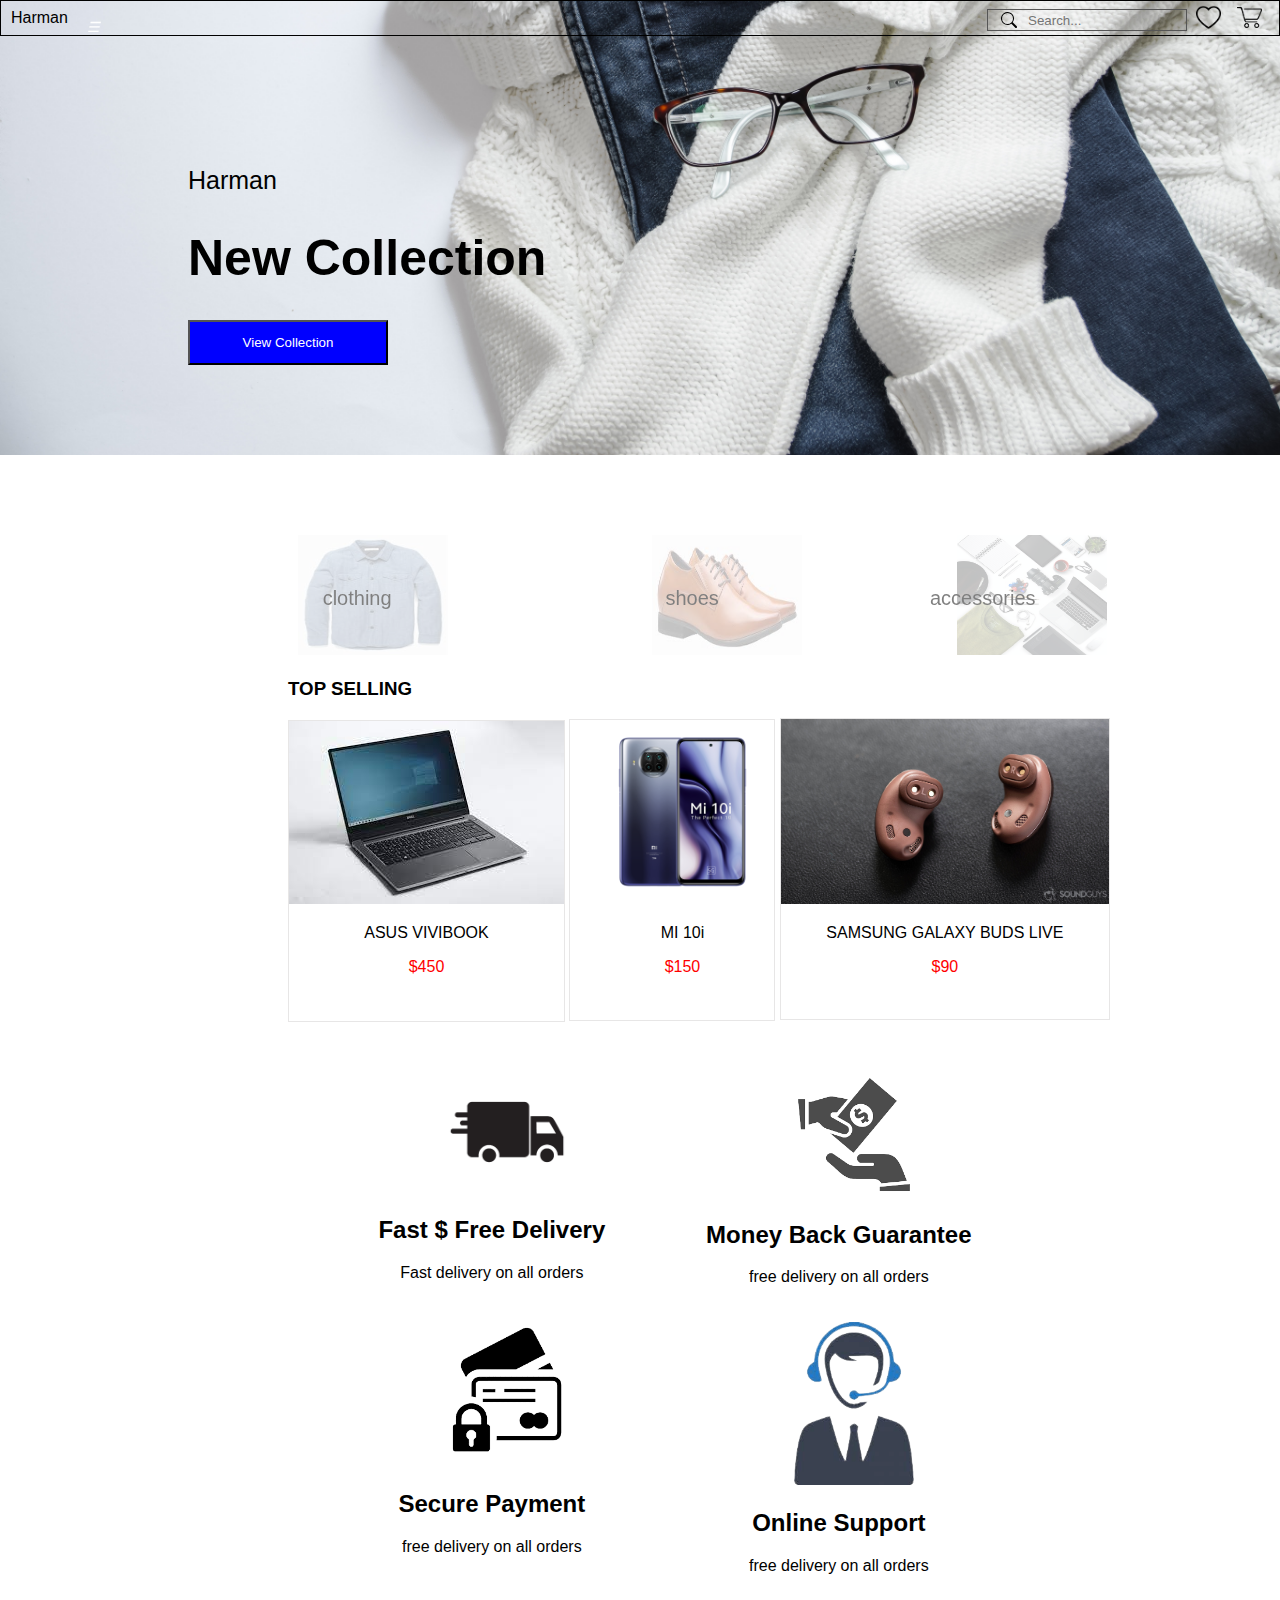
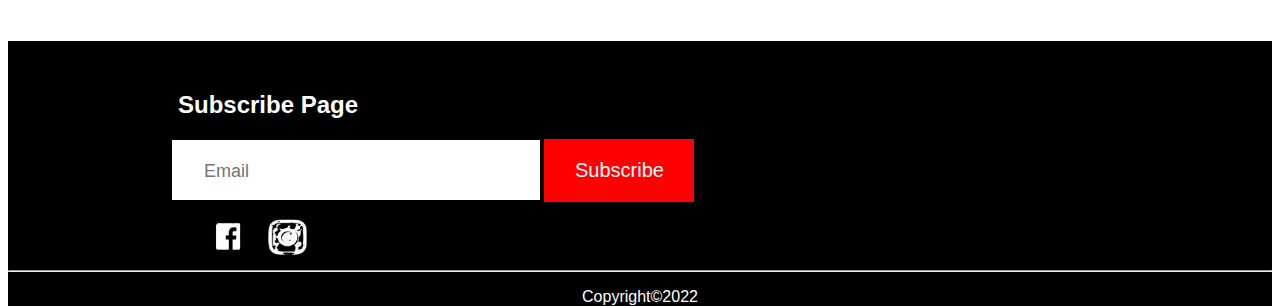
<file: harman(826)/index.html>
<!DOCTYPE html>
<html lang="en">

<head>
    <meta charset="UTF-8">
    <meta http-equiv="X-UA-Compatible" content="IE=edge">
    <meta name="viewport" content="width=device-width, initial-scale=1.0">
    <title>Document</title>
    <link rel="stylesheet" href="style.css">
</head>

<body>
    <header>
        <div>
            Harman

        </div>
        <div class="add">
            <img src="shopping-cart-20392.png" alt="">
        </div>
        <div class="item">
            <img src="130195.png" alt="error">
        </div>
        <div class="find">
            <input class="nosubmit" type="search" placeholder="Search...">

        </div>
        <div class="topnav">
           
            <div id="myLinks">
                <a href="#news">Product</a>
                <a href="contact.html">Contact</a>
                <a href="#about">About</a>
            </div>
            <a href="javascript:void(0);" class="icon" onclick="myFunction()">
                <i class="icon">&#9776;</i>
            </a>
        </div>
    </header>

    <!-- silder part -->

    <div id="second">

        <p>Harman</p>
        <h1> New Collection</h1>
        <button class="view"> <a href="all.html"> View Collection</a></button>
    </div>

    <!-- option for menu -->
    <div class="catg">
        <div class="cloth">
            <a href="clothes.html"><img src="clo.jpg" alt=""></a>
            <p class="name">clothing</p>
        </div>
        <div class="shoes">
           <a href="shoes.html"> <img src="sho.jpg" alt=""></a>
            <p class="name1">shoes</p>
        </div>
        <div class="accessories">
            <img src="asc.jpeg" alt="">
            <p class="name2">accessories</p>
        </div>
    </div>

    <!-- top selling -->

    <div class="sell">
        <h3>TOP SELLING</h3>
        <div class="product">
            <img src="laptop.jpg" alt="">
            <p>ASUS VIVIBOOK</p>
            <span style="color: red;">$450</span>
        </div>
        <div class="product1">
            <img style="width:184px" src="mi.jpg" alt="">
            <p>MI 10i</p>
            <span style="color: red;">$150</span>
        </div>
        <div class="product2">
            <img style="width:328px" src="era.jpg" alt="">
            <p>SAMSUNG GALAXY BUDS LIVE</p>
            <span style="color: red;">$90</span>
        </div>
    </div>

    <!-- img of four category -->

    <div id="four">
        <div><img src="delivery.png" alt="deilevery">
            <h2>Fast $ Free Delivery</h2>
            <p>Fast delivery on all orders</p>
        </div>

        <div><img src="money back.png" alt="money back">
            <h2>Money Back Guarantee</h2>
            <p>free delivery on all orders</p>
        </div>

        <div><img src="payment.png" alt="payment">
            <h2>Secure Payment</h2>
            <p>free delivery on all orders</p>
        </div>

        <div><img src="online.png" alt="online">
            <h2>Online Support</h2>
            <p>free delivery on all orders</p>
        </div>
    </div>

    <!-- footer -->

    <div id="last">
        <div>
            <h2>Subscribe Page</h2>
            <form action="thanku.html" id="for" class="fromm">
                <input class="input" id="email" type="email" placeholder="Email">
                <button class="submit" id="submit" type="submit" alt="submit">Subscribe</button>
                <p id="text-error"></p>
            </form>
        </div>

        <div class="soical">
            <div class="fb">
                <a href="https://www.facebook.com/"><img src="fb1.png" alt=""></a>
            </div>
            <div class="inst">
                <a href="https://www.instagram.com/"><img src="ist1.png" alt=""></a>
            </div>
        </div>
        <hr>
        <div class="copy">
            <p>Copyright&#169;2022</p>
        </div>
    </div>

</body>
<script>
    function myFunction() {
        var x = document.getElementById("myLinks");
        if (x.style.display === "block") {
            x.style.display = "none";
        } else {
            x.style.display = "block";
        }
    }

    document.getElementById("submit").addEventListener("click", send);

    function send() {
        const email = document.getElementById("email");
        const iconError = document.getElementById("error");
        if (!email.checkValidity()) {
            document.getElementById("text-error").innerHTML = "Please provide a valid email";
            if (!iconError.classList.contains("show")) {
                iconError.classList.add("show");
            }
        } else {
            document.getElementById("text-error").innerHTML = "";
            if (iconError.classList.contains("show")) {
                iconError.classList.remove("show");
            }
        }
    }

</script>

</html>
</file>
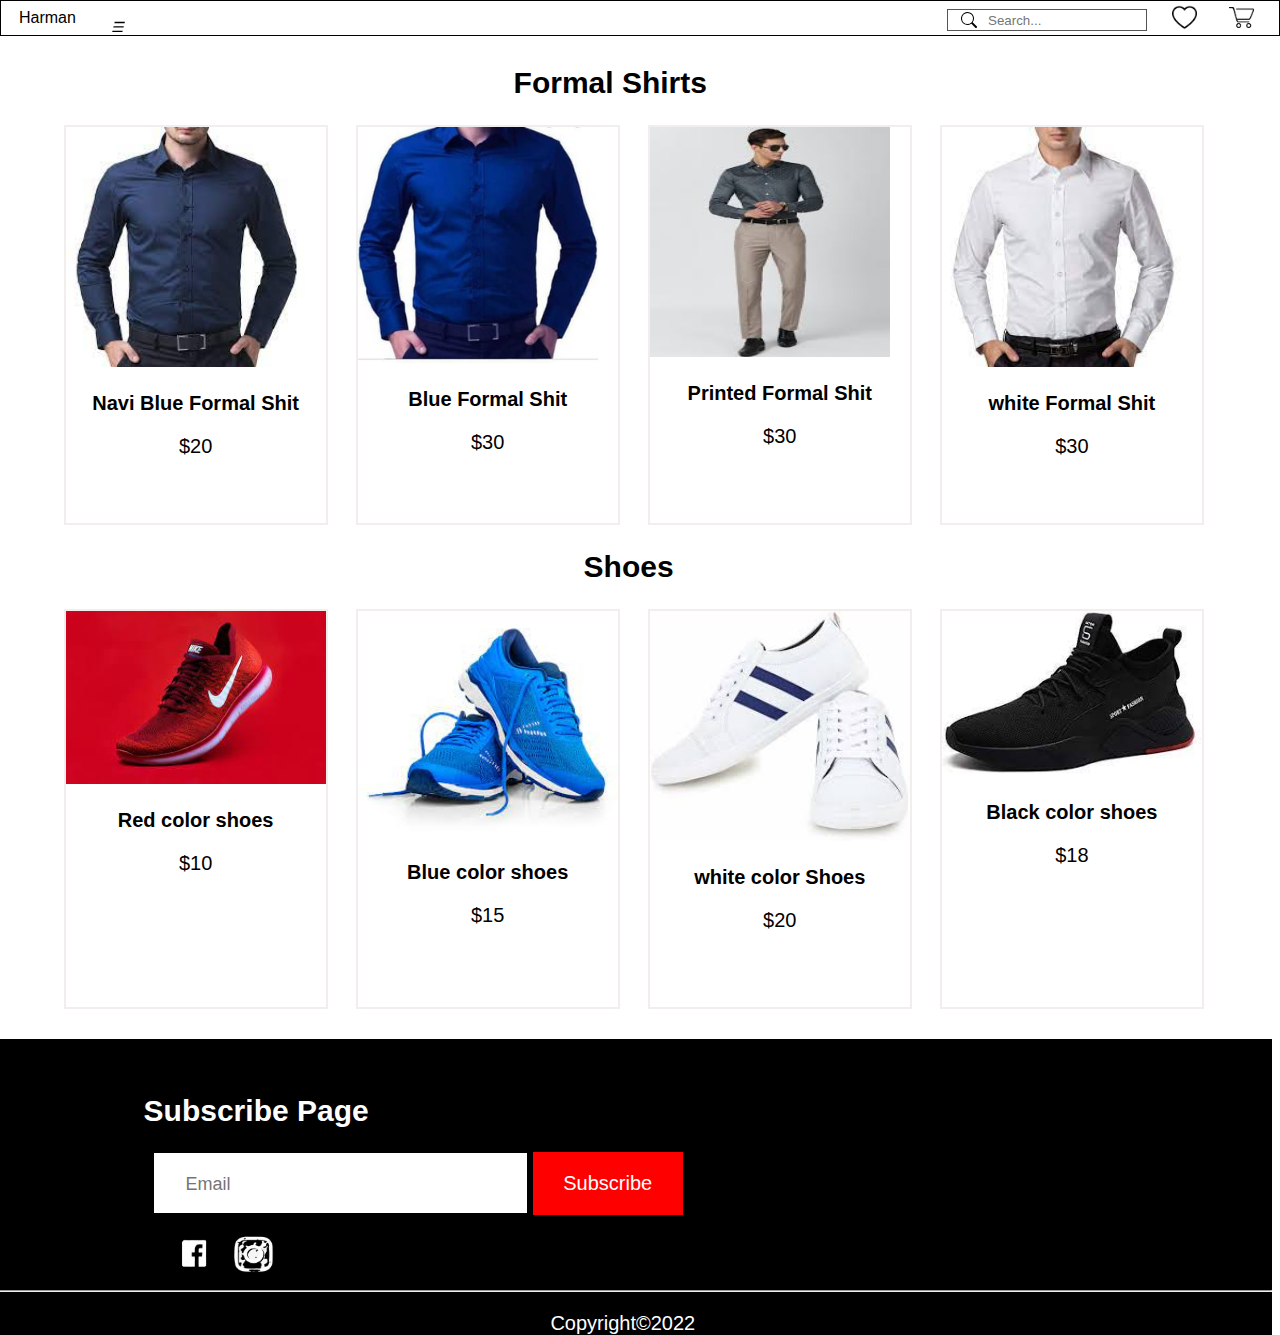
<file: harman(826)/all.html>
<!DOCTYPE html>
<html lang="en">
<head>
    <meta charset="UTF-8">
    <meta http-equiv="X-UA-Compatible" content="IE=edge">
    <meta name="viewport" content="width=device-width, initial-scale=1.0">
    <title>Document</title>
</head>
<style>
       body{
        /* background-image: url(); */
        /* background-color: rgb(10, 10, 10); */
        /* color: white; */
    /* background-position: 50%; */
    /* background-size: cover; */
    margin-top: 0px;
    font-family:'Segoe UI', Tahoma, Geneva, Verdana, sans-serif;
    /* background-repeat: no-repeat; */
    height: 50px;
    
    }
    header {
    border: 1px solid black;
    padding: 8px;
    margin-left: -8px;
    margin-right: -8px;
    margin-bottom: -50px;
    
}

header div {
    display: inline;
    padding: 10px;
    
}
.topnav {
    overflow: hidden;
    /* background-color: black; */
    position: relative;
  }
  
  .topnav #myLinks {
    position:fixed;
    display: none;
  }
  #myLinks{
      background-color: black;
      
     
  }
  #myLinks a{
    border: 1px solid white;
    /* margin-left: -9px; */
  }
  
  .topnav a {
    color: white;
    padding: 10px 15px;
    text-decoration: none;
    font-size: 14px;
    display: block;
  }
  
  .topnav a.icon {
    /* background: black; */
    /* border: 1px solid black; */
    color: white;
    display: block;
    display: inline-block;
    /* margin-bottom: -19px; */
    /* width: 5px; */
    /* height: 10px; */
    position: fixed;
    color: black;
    
    /* padding-right: 20px; */
    /* right: 10; */
    /* top: 340; */
  }
  .icon{
      /* margin-bottom: 20px; */
  }
  
  .topnav a:hover {
    background-color:black;
    color:black;
  }
  
  .active {
    /* background-color:black; */
    color: black;
    
    /* display: inline-block; */
  }


.menu {
    display: inline;
    padding: 8px;

}

.find {
    float: right;
    display: inline;
    padding-top: 0px;
}

.nosubmit {
    border: none;
    padding: 0;
}

input.nosubmit {
    width: 200px;
    height: 22px;
    border: 1px solid #555;
    display: block;
    padding: 9px 4px 9px 40px;
    background: transparent url("data:image/svg+xml,%3Csvg xmlns='http://www.w3.org/2000/svg' width='16' height='16' class='bi bi-search' viewBox='0 0 16 16'%3E%3Cpath d='M11.742 10.344a6.5 6.5 0 1 0-1.397 1.398h-.001c.03.04.062.078.098.115l3.85 3.85a1 1 0 0 0 1.415-1.414l-3.85-3.85a1.007 1.007 0 0 0-.115-.1zM12 6.5a5.5 5.5 0 1 1-11 0 5.5 5.5 0 0 1 11 0z'%3E%3C/path%3E%3C/svg%3E") no-repeat 13px center;
}
.item {
    float: right;
    display: inline;
    padding-top: 0px;
}
.item img{
    width: 25px;
    /* border: 2px solid black; */
    padding: 5px;
    margin-top: -9px;
}
.add {
    float: right;
    display: inline;
    padding-top: 0px;
}
.add img{
    width: 25px;
    /* border: 2px solid black; */
    padding: 7px;
    margin-top: -9px;
}
#start{
    margin-left:40%;
    margin-top: 80px;
    font-size: 20px;
}
.one1{
display: grid;
/* display: inline-block; */
/* border: 2px solid black; */
/* text-align: center; */
margin-left: -450px;
grid-gap: 190px;
/* padding: 50px; */
grid: 400px /auto auto auto auto;
/* padding: -200px; */
/* width: 200px; */

}
.one1 img{
    width: 240px;
}
.clo1{
    width: 260px;
    /* text-align: center; */
    border: 2px solid rgb(243, 238, 238);
    
}
.clo2{
    display: inline-block;
    margin-left: -230px;
    width: 260px;
    border: 2px solid rgb(243, 238, 238);
}
.clo3 img{
    height: 230px;
}
.clo3{
    display: inline-block;
    margin-left: -230px;
    width: 260px;
    border: 2px solid rgb(243, 238, 238);
}
.clo4{
    display: inline-block;
    margin-left: -230px;
    width: 260px;
    border: 2px solid rgb(243, 238, 238);
}
.pr{text-align: center;}
.second h2{
margin-left: 70px;
}
.sec1{
display: grid;
margin-left: -450px;
grid-gap: 190px;
/* padding: 50px; */
grid: 400px /auto auto auto auto;
/* padding: -200px; */
/* width: 200px; */
}
.sec1 img{
    /* padding-left: 30px; */
    width: 260px;
}
#last{
    background-color: black;
    color: white;
    padding-top: 30px;
    margin-left: -540px;
    margin-top: 30px;
}
#last h2{
    margin-left: 170px;
    
}
.write {
    width: 35%;
    font-size: 18px;
    padding-left: 90px;
    margin-top: -30px;
    line-height: 1.5rem;
}
.fromm{
    margin-left: 100px;
}

#for {
    padding-left: 4em;
    border-color: white;
}

#for input {
    height: 40px;
    /* border-radius: 60px; */
    width: 30%;
    padding: 4px;
    padding-left: 30px;
    padding-top: 10px;
    padding-bottom: 6px;
    border-color: white;
    border: 2px solid white;
    font-size: 18px;
    padding-bottom:6px;
}

.submit {
    background-color:red;
    border: 2px solid red;
    /* padding-bottom: 0px; */
    height: 63px;
    width: 150px;
    color: white;
    font-size: 20px;
   
    /* margin-left: -55px; */
    cursor: pointer;
    /* border-color:rgb(231, 154, 154); */
}
#text-error {
    display: block;
    color: white;
 }
 .show{
 
    display: block;
}

.soical {
    /* display: inline-block; */
    display: flex;
    padding-left: 180px;
}
.soical img{
    width: 40px;
margin-left: 20px;
height: 40px;
    /* background-color: white; */
    
    /* color: white; */
    cursor: pointer;
}
.copy{
    text-align: center;
}
</style>
<body>
    <header>
        <div>
            Harman
            <!-- <div class="menu"><b>&#9776;</b> </div> -->
        </div>
        <div class="add">
            <img src="shopping-cart-20392.png" alt="">
        </div>
        <div class="item">
            <img src="130195.png" alt="error">
        </div>
        <div class="find">
            <input class="nosubmit" type="search" placeholder="Search...">

        </div>
        <div class="topnav">
            <!-- <a href="#home" class="active"></a> -->
            <div id="myLinks">
                <a href="#news">Product</a>
                <a href="contact.html">Contact</a>
                <a href="#about">About</a>
            </div>
            <a href="javascript:void(0);" class="icon" onclick="myFunction()">
                <i class="icon">&#9776;</i>
            </a>
        </div>
    </header>
    
    <!-- img -->

    <div id="start">
        <div class="one">
            <h2>Formal Shirts</h2>
            <div class="one1">
                <div class="clo1">
                <img src="naviblue.jpg" alt="">
                <p class="pr"><b>Navi Blue Formal Shit</b></p>
                <p class="pr">$20</p>
            </div>
            <div class="clo2">
                <img src="blue.jpg" alt="">
                <p class="pr"><b>Blue Formal Shit</b></p>
                <p class="pr">$30</p>
            </div>
            <div class="clo3">
                <img src="printed.jpg" alt="">
                <p class="pr"><b>Printed Formal Shit</b></p>
                <p class="pr">$30</p>
            </div>
            <div class="clo4">
                <img src="white.jpg" alt="">
                <p class="pr"><b>white Formal Shit</b></p>
                <p class="pr">$30</p>
            </div>
            </div>

            <div class="second">
                <h2>Shoes</h2>
                <div class="sec1">
                    <div class="clo1">
                    <img src="sho1.jpg" alt="">
                    <p class="pr"><b>Red color shoes</b></p>
                    <p class="pr">$10</p>
                </div>
                <div class="clo2">
                    <img src="sho2.jpg" alt="">
                    <p class="pr"><b>Blue color shoes </b></p>
                    <p class="pr">$15</p>
                </div>
                <div class="clo3">
                    <img src="sho3.jpg" alt="">
                    <p class="pr"><b>white color Shoes</b></p>
                    <p class="pr">$20</p>
                </div>
                <div class="clo4">
                    <img src="sho5.jpg" alt="">
                    <p class="pr"><b>Black color shoes</b></p>
                    <p class="pr">$18</p>
                </div>
                </div>
        </div>
    </div>
    <div id="last">
        <div>
            <h2>Subscribe Page</h2>
            <form action="thanku.html" id="for" class="fromm">
                <input class="input" id="email" type="email" placeholder="Email">
                <button class="submit" id="submit" type="submit" alt="submit">Subscribe</button>
                <p id="text-error"></p>
            </form>
        </div>

        <div class="soical">
            <div class="fb">
                <a href="https://www.facebook.com/"><img src="fb1.png" alt=""></a>
            </div>
            <div class="inst">
                <a href="https://www.instagram.com/"><img src="ist1.png" alt=""></a>
            </div>
        </div>
        <hr>
        <div class="copy">
            <p>Copyright&#169;2022</p>
        </div>
    </div>
</body>
</html>
</file>
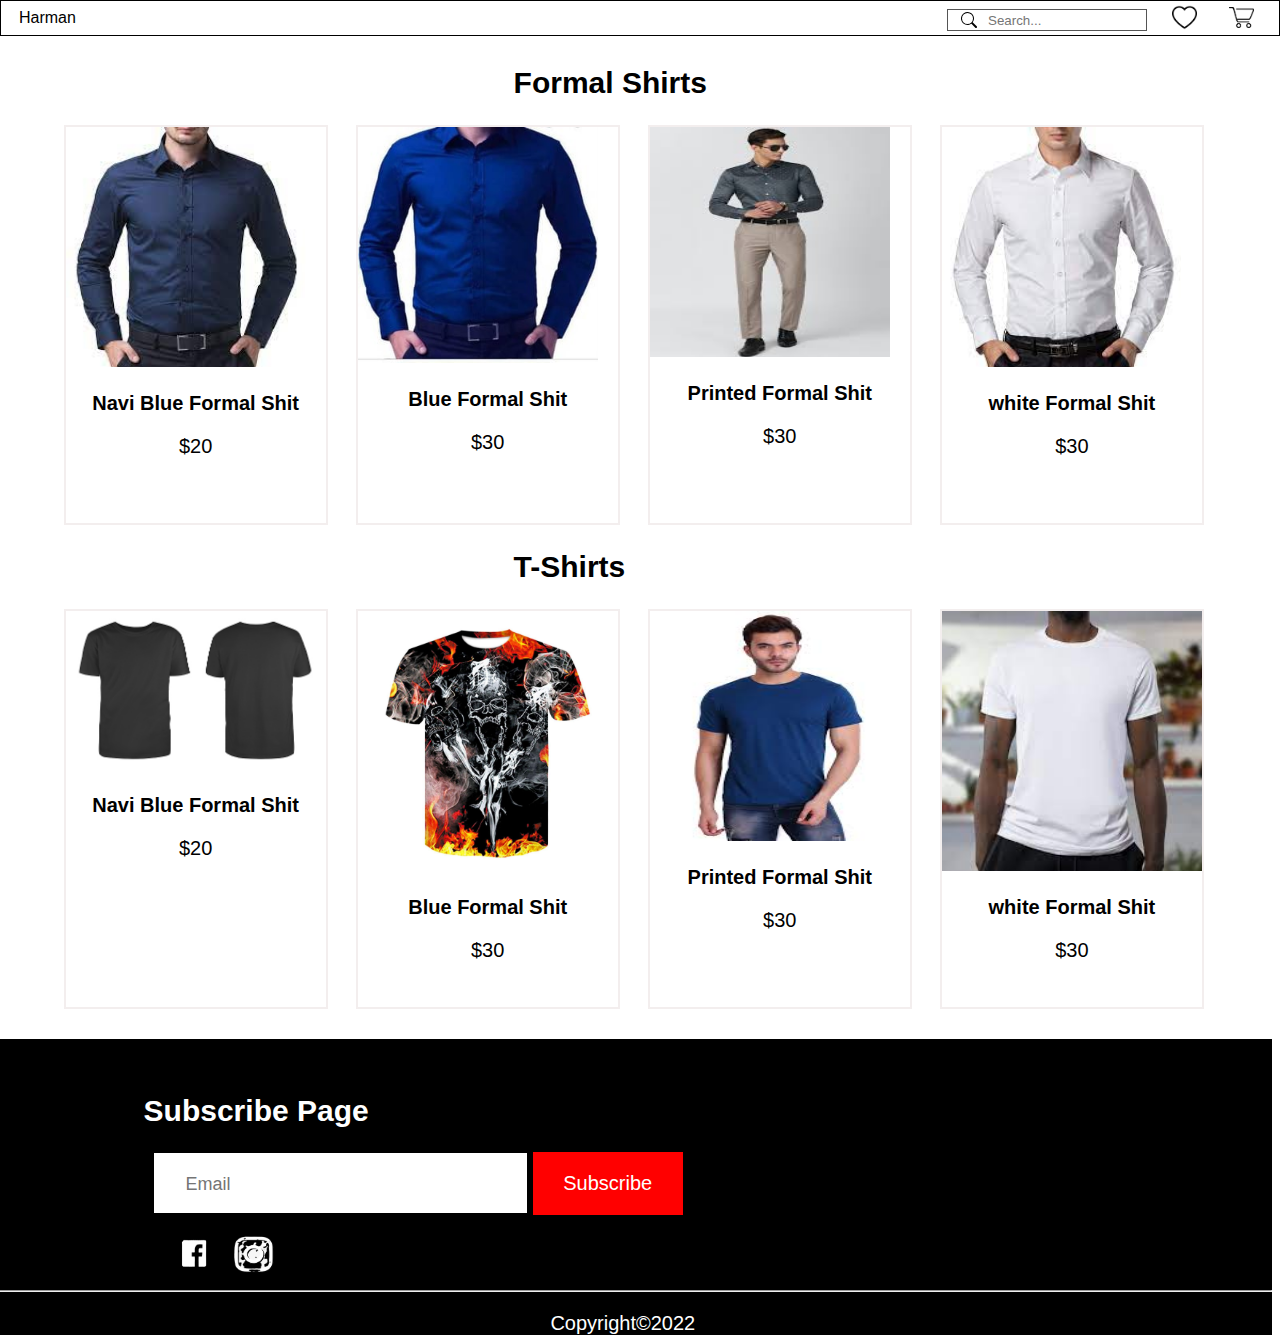
<file: harman(826)/clothes.html>
<!DOCTYPE html>
<html lang="en">

<head>
    <meta charset="UTF-8">
    <meta http-equiv="X-UA-Compatible" content="IE=edge">
    <meta name="viewport" content="width=device-width, initial-scale=1.0">
    <title>Document</title>
</head>
<style>
    body {
        margin-top: 0px;
        font-family: 'Segoe UI', Tahoma, Geneva, Verdana, sans-serif;
        height: 50px;
    }

    header {
        border: 1px solid black;
        padding: 8px;
        margin-left: -8px;
        margin-right: -8px;
        margin-bottom: -50px;

    }

    header div {
        display: inline;
        padding: 10px;

    }

    .topnav {
        overflow: hidden;
        position: relative;
    }

    .topnav #myLinks {
        position: fixed;
        display: none;
    }

    #myLinks {
        background-color: black;


    }

    #myLinks a {
        border: 1px solid white;
    }

    .topnav a {
        color: white;
        padding: 10px 15px;
        text-decoration: none;
        font-size: 14px;
        display: block;
    }

    .topnav a.icon {
        color: white;
        display: block;
        display: inline-block;
        position: fixed;
    }

    .topnav a:hover {
        background-color: black;
        color: white;
    }

    .active {
        color: black;
    }


    .menu {
        display: inline;
        padding: 8px;

    }

    .find {
        float: right;
        display: inline;
        padding-top: 0px;
    }

    .nosubmit {
        border: none;
        padding: 0;
    }

    input.nosubmit {
        width: 200px;
        height: 22px;
        border: 1px solid #555;
        display: block;
        padding: 9px 4px 9px 40px;
        background: transparent url("data:image/svg+xml,%3Csvg xmlns='http://www.w3.org/2000/svg' width='16' height='16' class='bi bi-search' viewBox='0 0 16 16'%3E%3Cpath d='M11.742 10.344a6.5 6.5 0 1 0-1.397 1.398h-.001c.03.04.062.078.098.115l3.85 3.85a1 1 0 0 0 1.415-1.414l-3.85-3.85a1.007 1.007 0 0 0-.115-.1zM12 6.5a5.5 5.5 0 1 1-11 0 5.5 5.5 0 0 1 11 0z'%3E%3C/path%3E%3C/svg%3E") no-repeat 13px center;
    }

    .item {
        float: right;
        display: inline;
        padding-top: 0px;
    }

    .item img {
        width: 25px;
        padding: 5px;
        margin-top: -9px;
    }

    .add {
        float: right;
        display: inline;
        padding-top: 0px;
    }

    .add img {
        width: 25px;
        /* border: 2px solid black; */
        padding: 7px;
        margin-top: -9px;
    }

    #start {
        margin-left: 40%;
        margin-top: 80px;
        font-size: 20px;
    }

    .one1 {
        display: grid;
        margin-left: -450px;
        grid-gap: 190px;
        grid: 400px /auto auto auto auto;
    }

    .one1 img {
        width: 240px;
    }

    .clo1 {
        width: 260px;
        border: 2px solid rgb(243, 238, 238);

    }

    .clo2 {
        display: inline-block;
        margin-left: -230px;
        width: 260px;
        border: 2px solid rgb(243, 238, 238);
    }

    .clo3 img {
        height: 230px;
    }

    .clo3 {
        display: inline-block;
        margin-left: -230px;
        width: 260px;
        border: 2px solid rgb(243, 238, 238);
    }

    .clo4 {
        display: inline-block;
        margin-left: -230px;
        width: 260px;
        border: 2px solid rgb(243, 238, 238);
    }

    .pr {
        text-align: center;
    }

    .sec1 {
        display: grid;
        margin-left: -450px;
        grid-gap: 190px;
        grid: 400px /auto auto auto auto;
    }

    .sec1 img {
        width: 260px;
    }

    #last {
        background-color: black;
        color: white;
        padding-top: 30px;
        margin-left: -540px;
        margin-top: 30px;
    }

    #last h2 {
        margin-left: 170px;

    }

    .write {
        width: 35%;
        font-size: 18px;
        padding-left: 90px;
        margin-top: -30px;
        line-height: 1.5rem;
    }

    .fromm {
        margin-left: 100px;
    }

    #for {
        padding-left: 4em;
        border-color: white;
    }

    #for input {
        height: 40px;
        width: 30%;
        padding: 4px;
        padding-left: 30px;
        padding-top: 10px;
        padding-bottom: 6px;
        border-color: white;
        border: 2px solid white;
        font-size: 18px;
        padding-bottom: 6px;
    }

    .submit {
        background-color: red;
        border: 2px solid red;
        height: 63px;
        width: 150px;
        color: white;
        font-size: 20px;
        cursor: pointer;
    }

    #text-error {
        display: block;
        color: white;
    }

    .show {

        display: block;
    }

    .soical {
        display: flex;
        padding-left: 180px;
    }

    .soical img {
        width: 40px;
        margin-left: 20px;
        height: 40px;
        cursor: pointer;
    }

    .copy {
        text-align: center;
    }
</style>

<body>
    <header>
        <div>
            Harman
        </div>
        <div class="add">
            <img src="shopping-cart-20392.png" alt="">
        </div>
        <div class="item">
            <img src="130195.png" alt="error">
        </div>
        <div class="find">
            <input class="nosubmit" type="search" placeholder="Search...">

        </div>
        <div class="topnav">
            <!-- <a href="#home" class="active"></a> -->
            <div id="myLinks">
                <a href="#news">Product</a>
                <a href="contact.html">Contact</a>
                <a href="#about">About</a>
            </div>
            <a href="javascript:void(0);" class="icon" onclick="myFunction()">
                <i class="icon">&#9776;</i>
            </a>
        </div>
    </header>


    <!-- img -->

    <div id="start">
        <div class="one">
            <h2>Formal Shirts</h2>
            <div class="one1">
                <div class="clo1">
                    <img src="naviblue.jpg" alt="">
                    <p class="pr"><b>Navi Blue Formal Shit</b></p>
                    <p class="pr">$20</p>
                </div>
                <div class="clo2">
                    <img src="blue.jpg" alt="">
                    <p class="pr"><b>Blue Formal Shit</b></p>
                    <p class="pr">$30</p>
                </div>
                <div class="clo3">
                    <img src="printed.jpg" alt="">
                    <p class="pr"><b>Printed Formal Shit</b></p>
                    <p class="pr">$30</p>
                </div>
                <div class="clo4">
                    <img src="white.jpg" alt="">
                    <p class="pr"><b>white Formal Shit</b></p>
                    <p class="pr">$30</p>
                </div>
            </div>

            <div class="second">
                <h2>T-Shirts</h2>
                <div class="sec1">
                    <div class="clo1">
                        <img src="black.jpg" alt="">
                        <p class="pr"><b>Navi Blue Formal Shit</b></p>
                        <p class="pr">$20</p>
                    </div>
                    <div class="clo2">
                        <img src="3D tshirt.jpg" alt="">
                        <p class="pr"><b>Blue Formal Shit</b></p>
                        <p class="pr">$30</p>
                    </div>
                    <div class="clo3">
                        <img src="neck tshirt.jpg" alt="">
                        <p class="pr"><b>Printed Formal Shit</b></p>
                        <p class="pr">$30</p>
                    </div>
                    <div class="clo4">
                        <img src="white tshirt.jpg" alt="">
                        <p class="pr"><b>white Formal Shit</b></p>
                        <p class="pr">$30</p>
                    </div>
                </div>
            </div>
        </div>
        <div id="last">
            <div>
                <h2>Subscribe Page</h2>
                <form action="thanku.html" id="for" class="fromm">
                    <input class="input" id="email" type="email" placeholder="Email">
                    <button class="submit" id="submit" type="submit" alt="submit">Subscribe</button>
                    <p id="text-error"></p>
                </form>
            </div>

            <div class="soical">
                <div class="fb">
                    <a href="https://www.facebook.com/"><img src="fb1.png" alt=""></a>
                </div>
                <div class="inst">
                    <a href="https://www.instagram.com/"><img src="ist1.png" alt=""></a>
                </div>
            </div>
            <hr>
            <div class="copy">
                <p>Copyright&#169;2022</p>
            </div>
        </div>
</body>

</html>
</file>
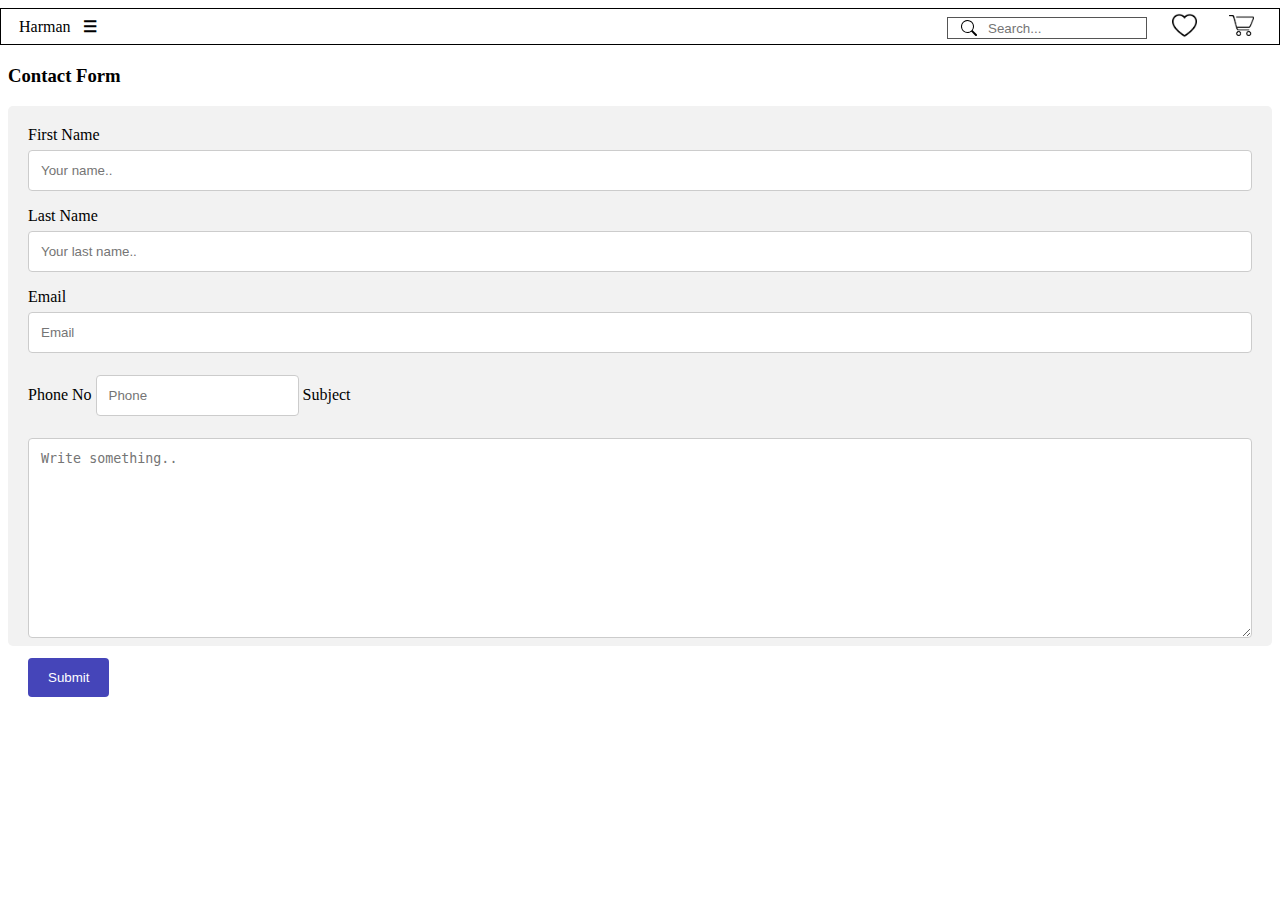
<file: harman(826)/contact.html>
<!DOCTYPE html>
<html lang="en">

<head>
  <meta charset="UTF-8">
  <meta http-equiv="X-UA-Compatible" content="IE=edge">
  <meta name="viewport" content="width=device-width, initial-scale=1.0">
  <title>Document</title>
</head>
<style>
  header {
    border: 1px solid black;
    padding: 8px;
    margin-left: -8px;
    margin-right: -8px;
    margin-bottom: -50px;

  }

  header div {
    display: inline;
    padding: 10px;

  }

  .menu {
    display: inline;
    padding: 8px;

  }

  .find {
    float: right;
    display: inline;
    padding-top: 0px;
  }

  .nosubmit {
    border: none;
    padding: 0;
  }

  input.nosubmit {
    width: 200px;
    height: 22px;
    border: 1px solid #555;
    display: block;
    padding: 9px 4px 9px 40px;
    background: transparent url("data:image/svg+xml,%3Csvg xmlns='http://www.w3.org/2000/svg' width='16' height='16' class='bi bi-search' viewBox='0 0 16 16'%3E%3Cpath d='M11.742 10.344a6.5 6.5 0 1 0-1.397 1.398h-.001c.03.04.062.078.098.115l3.85 3.85a1 1 0 0 0 1.415-1.414l-3.85-3.85a1.007 1.007 0 0 0-.115-.1zM12 6.5a5.5 5.5 0 1 1-11 0 5.5 5.5 0 0 1 11 0z'%3E%3C/path%3E%3C/svg%3E") no-repeat 13px center;
  }

  .item {
    float: right;
    display: inline;
    padding-top: 0px;
  }

  .item img {
    width: 25px;
    padding: 5px;
    margin-top: -9px;
  }

  .add {
    float: right;
    display: inline;
    padding-top: 0px;
  }

  .add img {
    width: 25px;
    padding: 7px;
    margin-top: -9px;
  }

  .topnav {
    overflow: hidden;
    position: relative;
  }

  .topnav #myLinks {
    position: fixed;
    display: none;
  }

  #myLinks {
    background-color: black;


  }

  #myLinks a {
    border: 1px solid white;
  }

  .topnav a {
    color: white;
    padding: 10px 15px;
    text-decoration: none;
    font-size: 14px;
    display: block;
  }

  .topnav a.icon {
    color: white;
    display: block;
    display: inline-block;
    position: fixed;
  }

  .topnav a:hover {
    background-color: black;
    color: white;
  }

  .active {
    color: black;
  }

  input[type=text],
  select,
  textarea {
    width: 100%;
    padding: 12px;
    border: 1px solid #ccc;
    border-radius: 4px;
    box-sizing: border-box;
    margin-top: 6px;
    margin-bottom: 16px;
    resize: vertical;
  }

  input[type=Email] {
    width: 100%;
    padding: 12px;
    border: 1px solid #ccc;
    border-radius: 4px;
    box-sizing: border-box;
    margin-top: 6px;
    margin-bottom: 16px;
    resize: vertical;
  }

  input[type=phone] {
    width: 10 0%;
    padding: 12px;
    border: 1px solid #ccc;
    border-radius: 4px;
    box-sizing: border-box;
    margin-top: 6px;
    margin-bottom: 16px;
    resize: vertical;
  }

  input[type=submit] {
    background-color: rgb(69, 69, 185);
    color: white;
    padding: 12px 20px;
    border: none;
    border-radius: 4px;
    cursor: pointer;

  }

  input[type=submit]:hover {
    background-color: #45a049;
  }

  .container {
    border-radius: 5px;
    background-color: #f2f2f2;
    padding: 20px;
    height: 500px;
  }

  h3 {
    margin-top: 70px;
  }
</style>

<body>
  <header>
    <div>
      Harman
      <div class="menu"><b>&#9776;</b> </div>
    </div>
    <div class="add">
      <img src="shopping-cart-20392.png" alt="">
    </div>
    <div class="item">
      <img src="130195.png" alt="error">
    </div>
    <div class="find">
      <input class="nosubmit" type="search" placeholder="Search...">

    </div>
    <div class="topnav">
      <div id="myLinks">
        <a href="#news">Product</a>
        <a href="contact.html">Contact</a>
        <a href="#about">About</a>
      </div>
      <a href="javascript:void(0);" class="icon" onclick="myFunction()">
        <i class="icon">&#9776;</i>
      </a>
    </div>
  </header>


  <h3>Contact Form</h3>

  <div class="container">
    <form action="">
      <label for="fname">First Name</label>
      <input type="text" id="fname" name="firstname" placeholder="Your name..">

      <label for="lname">Last Name</label>
      <input type="text" id="lname" name="lastname" placeholder="Your last name..">

      <label for="Emal">Email</label>
      <input type="Email" id="lname" name="lastname" placeholder="Email">

      <label for="Phone No">Phone No</label>
      <input type="Phone" id="lname" name="lastname" placeholder="Phone ">

      <label for="subject">Subject</label>
      <textarea id="subject" name="subject" placeholder="Write something.." style="height:200px"></textarea>

      <input type="submit" value="Submit">
    </form>
  </div>


</body>

</html>
</file>
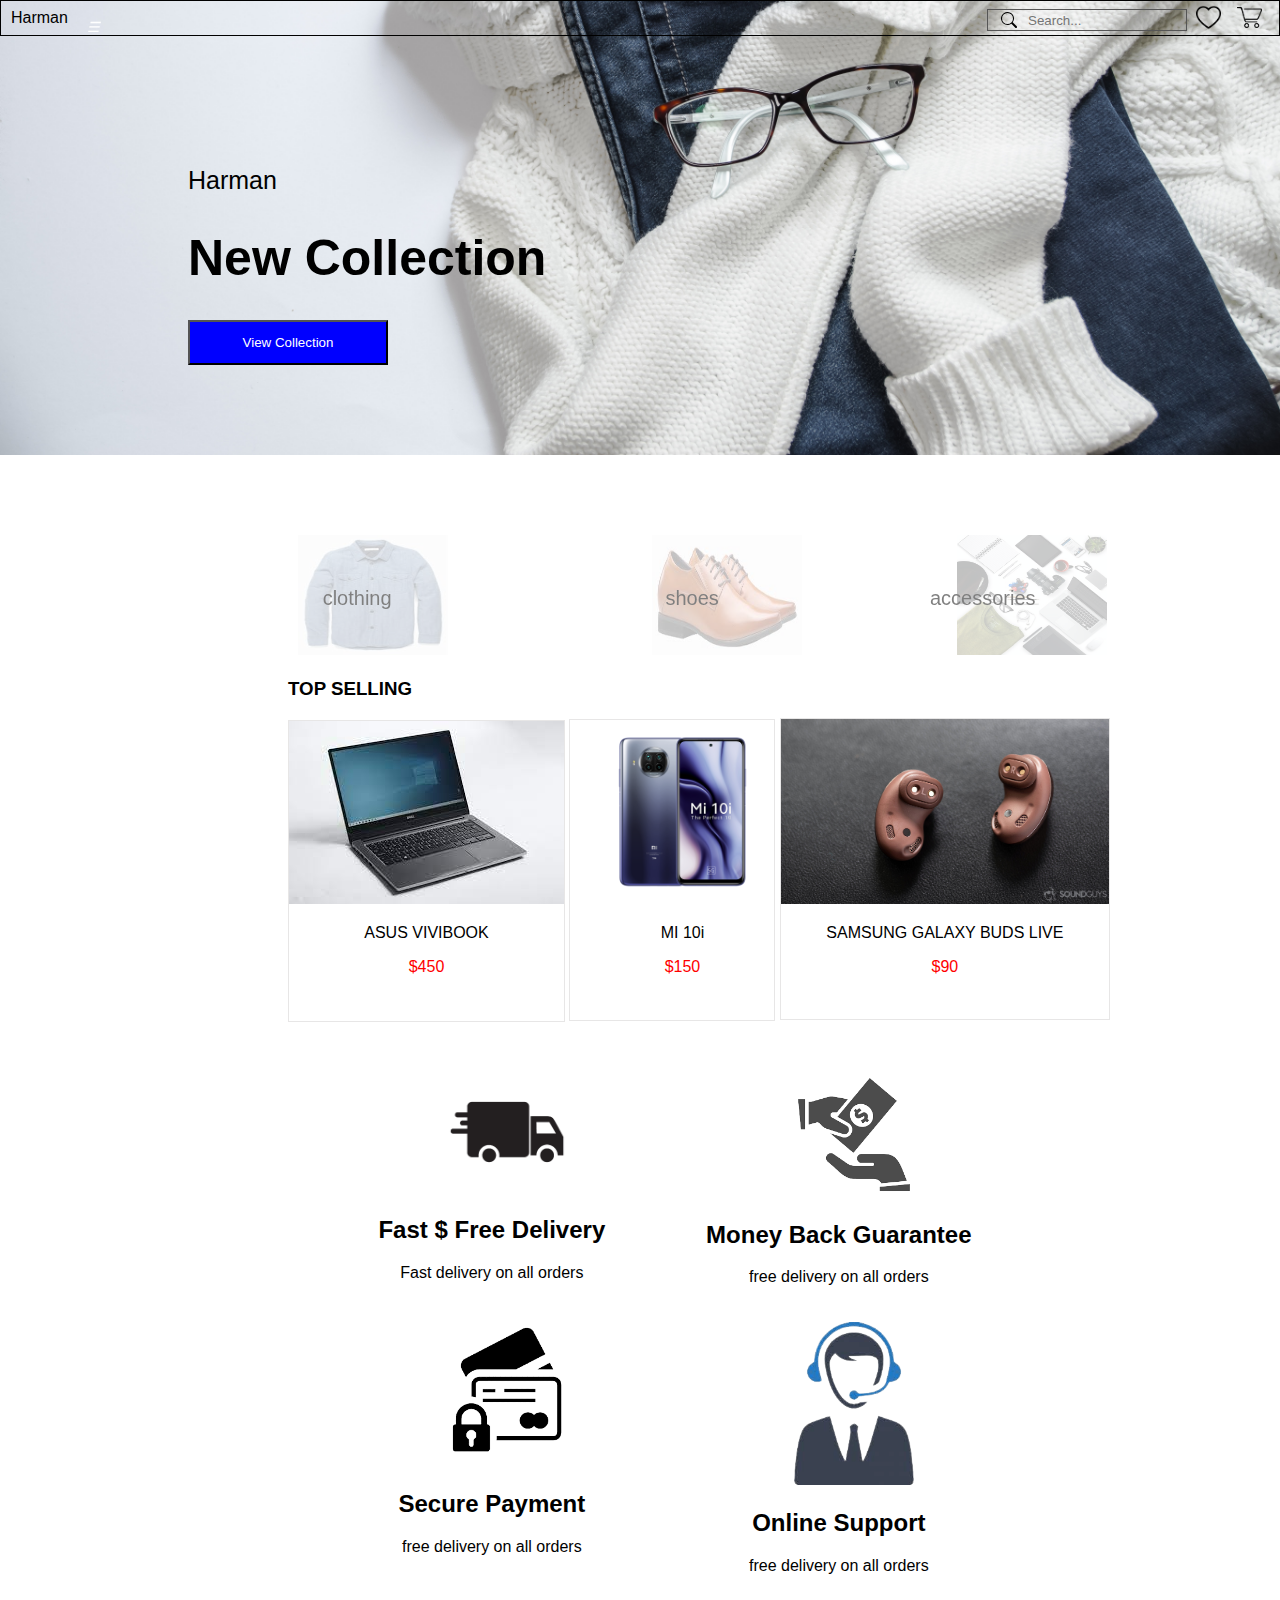
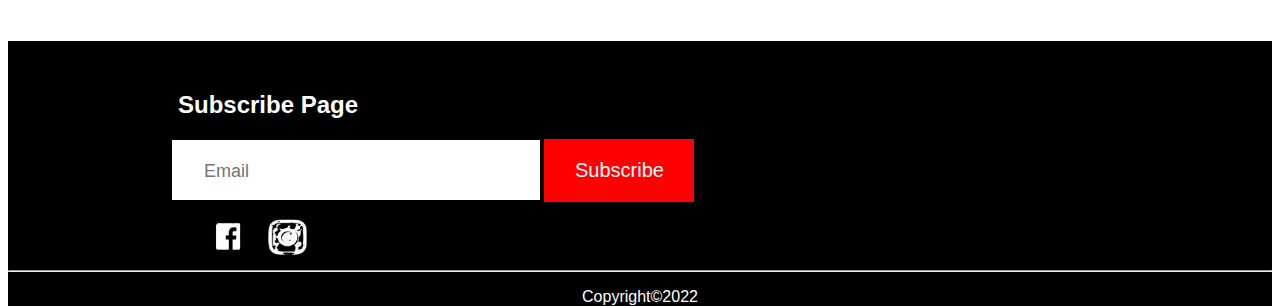
<file: harman(826)/project.html>
<!DOCTYPE html>
<html lang="en">

<head>
    <meta charset="UTF-8">
    <meta http-equiv="X-UA-Compatible" content="IE=edge">
    <meta name="viewport" content="width=device-width, initial-scale=1.0">
    <title>Document</title>
    <link rel="stylesheet" href="style.css">
</head>

<body>
    <header>
        <div>
            Harman

        </div>
        <div class="add">
            <img src="shopping-cart-20392.png" alt="">
        </div>
        <div class="item">
            <img src="130195.png" alt="error">
        </div>
        <div class="find">
            <input class="nosubmit" type="search" placeholder="Search...">

        </div>
        <div class="topnav">
           
            <div id="myLinks">
                <a href="#news">Product</a>
                <a href="contact.html">Contact</a>
                <a href="#about">About</a>
            </div>
            <a href="javascript:void(0);" class="icon" onclick="myFunction()">
                <i class="icon">&#9776;</i>
            </a>
        </div>
    </header>

    <!-- silder part -->

    <div id="second">

        <p>Harman</p>
        <h1> New Collection</h1>
        <button class="view"> <a href="all.html"> View Collection</a></button>
    </div>

    <!-- option for menu -->
    <div class="catg">
        <div class="cloth">
            <a href="clothes.html"><img src="clo.jpg" alt=""></a>
            <p class="name">clothing</p>
        </div>
        <div class="shoes">
           <a href="shoes.html"> <img src="sho.jpg" alt=""></a>
            <p class="name1">shoes</p>
        </div>
        <div class="accessories">
            <img src="asc.jpeg" alt="">
            <p class="name2">accessories</p>
        </div>
    </div>

    <!-- top selling -->

    <div class="sell">
        <h3>TOP SELLING</h3>
        <div class="product">
            <img src="laptop.jpg" alt="">
            <p>ASUS VIVIBOOK</p>
            <span style="color: red;">$450</span>
        </div>
        <div class="product1">
            <img style="width:184px" src="mi.jpg" alt="">
            <p>MI 10i</p>
            <span style="color: red;">$150</span>
        </div>
        <div class="product2">
            <img style="width:328px" src="era.jpg" alt="">
            <p>SAMSUNG GALAXY BUDS LIVE</p>
            <span style="color: red;">$90</span>
        </div>
    </div>

    <!-- img of four category -->

    <div id="four">
        <div><img src="delivery.png" alt="deilevery">
            <h2>Fast $ Free Delivery</h2>
            <p>Fast delivery on all orders</p>
        </div>

        <div><img src="money back.png" alt="money back">
            <h2>Money Back Guarantee</h2>
            <p>free delivery on all orders</p>
        </div>

        <div><img src="payment.png" alt="payment">
            <h2>Secure Payment</h2>
            <p>free delivery on all orders</p>
        </div>

        <div><img src="online.png" alt="online">
            <h2>Online Support</h2>
            <p>free delivery on all orders</p>
        </div>
    </div>

    <!-- footer -->

    <div id="last">
        <div>
            <h2>Subscribe Page</h2>
            <form action="thanku.html" id="for" class="fromm">
                <input class="input" id="email" type="email" placeholder="Email">
                <button class="submit" id="submit" type="submit" alt="submit">Subscribe</button>
                <p id="text-error"></p>
            </form>
        </div>

        <div class="soical">
            <div class="fb">
                <a href="https://www.facebook.com/"><img src="fb1.png" alt=""></a>
            </div>
            <div class="inst">
                <a href="https://www.instagram.com/"><img src="ist1.png" alt=""></a>
            </div>
        </div>
        <hr>
        <div class="copy">
            <p>Copyright&#169;2022</p>
        </div>
    </div>

</body>
<script>
    function myFunction() {
        var x = document.getElementById("myLinks");
        if (x.style.display === "block") {
            x.style.display = "none";
        } else {
            x.style.display = "block";
        }
    }

    document.getElementById("submit").addEventListener("click", send);

    function send() {
        const email = document.getElementById("email");
        const iconError = document.getElementById("error");
        if (!email.checkValidity()) {
            document.getElementById("text-error").innerHTML = "Please provide a valid email";
            if (!iconError.classList.contains("show")) {
                iconError.classList.add("show");
            }
        } else {
            document.getElementById("text-error").innerHTML = "";
            if (iconError.classList.contains("show")) {
                iconError.classList.remove("show");
            }
        }
    }

</script>

</html>
</file>
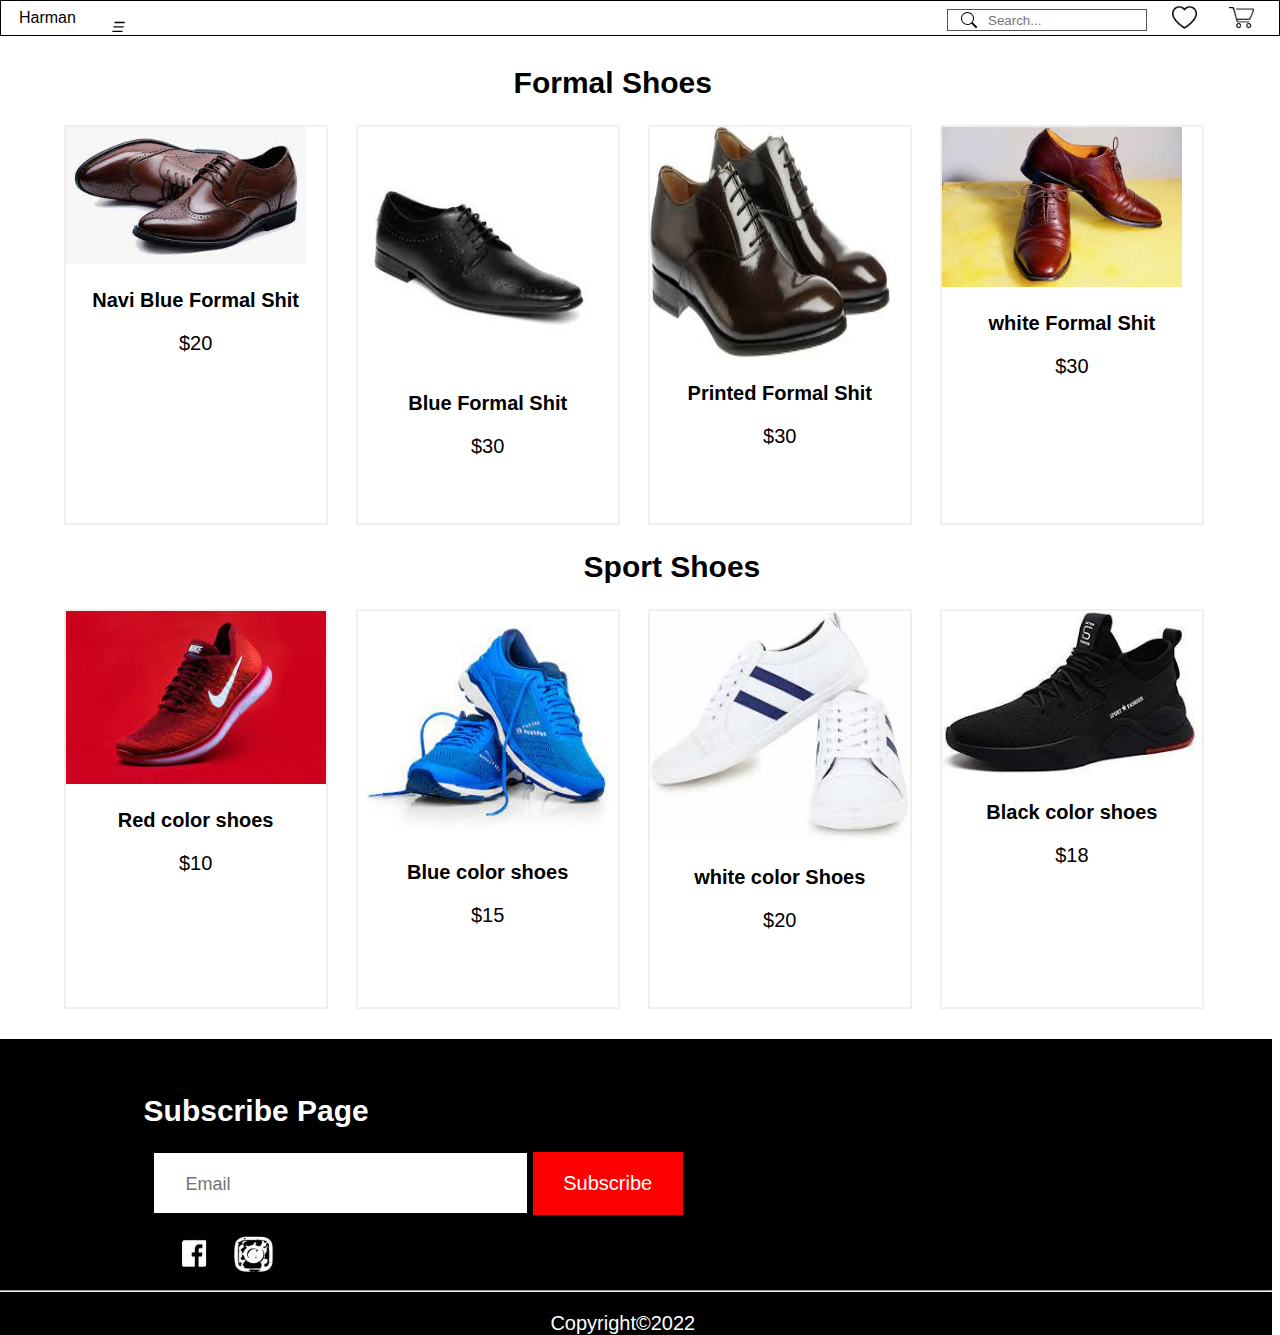
<file: harman(826)/shoes.html>
<!DOCTYPE html>
<html lang="en">

<head>
    <meta charset="UTF-8">
    <meta http-equiv="X-UA-Compatible" content="IE=edge">
    <meta name="viewport" content="width=device-width, initial-scale=1.0">
    <title>Document</title>
</head>
<style>
    body {
        /* background-image: url(pexels-ylanite-koppens-934070.jpg); */
        /* background-color: rgb(10, 10, 10); */
        /* color: white; */
        /* background-position: 50%; */
        /* background-size: cover; */
        margin-top: 0px;
        font-family: 'Segoe UI', Tahoma, Geneva, Verdana, sans-serif;
        /* background-repeat: no-repeat; */
        height: 50px;

    }

    header {
        border: 1px solid black;
        padding: 8px;
        margin-left: -8px;
        margin-right: -8px;
        margin-bottom: -50px;

    }

    header div {
        display: inline;
        padding: 10px;

    }

    .topnav {
        overflow: hidden;
        /* background-color: black; */
        position: relative;
    }

    .topnav #myLinks {
        position: fixed;
        display: none;
    }

    #myLinks {
        background-color: black;


    }

    #myLinks a {
        border: 1px solid white;
        /* margin-left: -9px; */
    }

    .topnav a {
        color: white;
        padding: 10px 15px;
        text-decoration: none;
        font-size: 14px;
        display: block;
    }

    .topnav a.icon {

        color: white;
        display: block;
        display: inline-block;
     
        position: fixed;
    }

    .icon {
        color: black;
    }

    .topnav a:hover {
        background-color: black;
        color: white;
    }

    .active {
        /* background-color:black; */
        color: black;
    }


    .menu {
        display: inline;
        padding: 8px;

    }

    .find {
        float: right;
        display: inline;
        padding-top: 0px;
    }

    .nosubmit {
        border: none;
        padding: 0;
    }

    input.nosubmit {
        width: 200px;
        height: 22px;
        border: 1px solid #555;
        display: block;
        padding: 9px 4px 9px 40px;
        background: transparent url("data:image/svg+xml,%3Csvg xmlns='http://www.w3.org/2000/svg' width='16' height='16' class='bi bi-search' viewBox='0 0 16 16'%3E%3Cpath d='M11.742 10.344a6.5 6.5 0 1 0-1.397 1.398h-.001c.03.04.062.078.098.115l3.85 3.85a1 1 0 0 0 1.415-1.414l-3.85-3.85a1.007 1.007 0 0 0-.115-.1zM12 6.5a5.5 5.5 0 1 1-11 0 5.5 5.5 0 0 1 11 0z'%3E%3C/path%3E%3C/svg%3E") no-repeat 13px center;
    }

    .item {
        float: right;
        display: inline;
        padding-top: 0px;
    }

    .item img {
        width: 25px;
        /* border: 2px solid black; */
        padding: 5px;
        margin-top: -9px;
    }

    .add {
        float: right;
        display: inline;
        padding-top: 0px;
    }

    .add img {
        width: 25px;
        /* border: 2px solid black; */
        padding: 7px;
        margin-top: -9px;
    }

    #start {
        margin-left: 40%;
        margin-top: 80px;
        font-size: 20px;
    }

    .one1 {
        display: grid;
        /* display: inline-block; */
        /* border: 2px solid black; */
        /* text-align: center; */
        margin-left: -450px;
        grid-gap: 190px;
        /* padding: 50px; */
        grid: 400px /auto auto auto auto;
        /* padding: -200px; */
        /* width: 200px; */
    }

    .one1 img {
        width: 240px;
    }

    .clo1 {
        width: 260px;
        /* text-align: center; */
        border: 2px solid rgb(243, 238, 238);

    }

    .clo2 {
        display: inline-block;
        margin-left: -230px;
        width: 260px;
        border: 2px solid rgb(243, 238, 238);
    }

    .clo3 img {
        height: 230px;
    }

    .clo3 {
        display: inline-block;
        margin-left: -230px;
        width: 260px;
        border: 2px solid rgb(243, 238, 238);
    }

    .clo4 {
        display: inline-block;
        margin-left: -230px;
        width: 260px;
        border: 2px solid rgb(243, 238, 238);
    }

    .pr {
        text-align: center;
    }

    .second h2 {
        margin-left: 70px;
    }

    .sec1 {
        display: grid;
        margin-left: -450px;
        grid-gap: 190px;
        /* padding: 50px; */
        grid: 400px /auto auto auto auto;
        /* padding: -200px; */
        /* width: 200px; */
    }

    .sec1 img {
        /* padding-left: 30px; */
        width: 260px;
    }

    #last {
        background-color: black;
        color: white;
        padding-top: 30px;
        margin-left: -540px;
        margin-top: 30px;
    }

    #last h2 {
        margin-left: 170px;

    }

    .write {
        width: 35%;
        font-size: 18px;
        padding-left: 90px;
        margin-top: -30px;
        line-height: 1.5rem;
    }

    .fromm {
        margin-left: 100px;
    }

    #for {
        padding-left: 4em;
        border-color: white;
    }

    #for input {
        height: 40px;
        /* border-radius: 60px; */
        width: 30%;
        padding: 4px;
        padding-left: 30px;
        padding-top: 10px;
        padding-bottom: 6px;
        border-color: white;
        border: 2px solid white;
        font-size: 18px;
        padding-bottom: 6px;
    }

    .submit {
        background-color: red;
        border: 2px solid red;
        /* padding-bottom: 0px; */
        height: 63px;
        width: 150px;
        color: white;
        font-size: 20px;

        /* margin-left: -55px; */
        cursor: pointer;
        /* border-color:rgb(231, 154, 154); */
    }

    #text-error {
        display: block;
        color: white;
    }

    .show {

        display: block;
    }

    .soical {
        /* display: inline-block; */
        display: flex;
        padding-left: 180px;
    }

    .soical img {
        width: 40px;
        margin-left: 20px;
        height: 40px;
        /* background-color: white; */

        /* color: white; */
        cursor: pointer;
    }

    .copy {
        text-align: center;
    }
</style>

<body>
    <header>

        <div>
            Harman
            <!-- <div class="menu"><b>&#9776;</b> </div> -->
        </div>
        <div class="add">
            <img src="shopping-cart-20392.png" alt="">
        </div>
        <div class="item">
            <img src="130195.png" alt="error">
        </div>
        <div class="find">
            <input class="nosubmit" type="search" placeholder="Search...">

        </div>
        <div class="topnav">
            <!-- <a href="#home" class="active"></a> -->
            <div id="myLinks">
                <a href="#news">Product</a>
                <a href="contact.html">Contact</a>
                <a href="#about">About</a>
            </div>
            <a href="javascript:void(0);" class="icon" onclick="myFunction()">
                <i class="icon">&#9776;</i>
            </a>
        </div>
    </header>

    <!-- img -->

    <div id="start">
        <div class="one">
            <h2>Formal Shoes</h2>
            <div class="one1">
                <div class="clo1">
                    <img src="bullock.jpg" alt="">
                    <p class="pr"><b>Navi Blue Formal Shit</b></p>
                    <p class="pr">$20</p>
                </div>
                <div class="clo2">
                    <img src="balck.jpg" .jpg" alt="">
                    <p class="pr"><b>Blue Formal Shit</b></p>
                    <p class="pr">$30</p>
                </div>
                <div class="clo3">
                    <img src="formal.jpg" alt="">
                    <p class="pr"><b>Printed Formal Shit</b></p>
                    <p class="pr">$30</p>
                </div>
                <div class="clo4">
                    <img src="fomal1.jpg" alt="">
                    <p class="pr"><b>white Formal Shit</b></p>
                    <p class="pr">$30</p>
                </div>
            </div>

            <div class="second">
                <h2> Sport Shoes</h2>
                <div class="sec1">
                    <div class="clo1">
                        <img src="sho1.jpg" alt="">
                        <p class="pr"><b>Red color shoes</b></p>
                        <p class="pr">$10</p>
                    </div>
                    <div class="clo2">
                        <img src="sho2.jpg" alt="">
                        <p class="pr"><b>Blue color shoes </b></p>
                        <p class="pr">$15</p>
                    </div>
                    <div class="clo3">
                        <img src="sho3.jpg" alt="">
                        <p class="pr"><b>white color Shoes</b></p>
                        <p class="pr">$20</p>
                    </div>
                    <div class="clo4">
                        <img src="sho5.jpg" alt="">
                        <p class="pr"><b>Black color shoes</b></p>
                        <p class="pr">$18</p>
                    </div>
                </div>
            </div>
        </div>
        <div id="last">
            <div>
                <h2>Subscribe Page</h2>
                <form action="thanku.html" id="for" class="fromm">
                    <input class="input" id="email" type="email" placeholder="Email">
                    <button class="submit" id="submit" type="submit" alt="submit">Subscribe</button>
                    <p id="text-error"></p>
                </form>
            </div>

            <div class="soical">
                <div class="fb">
                    <a href="https://www.facebook.com/"><img src="fb1.png" alt=""></a>
                </div>
                <div class="inst">
                    <a href="https://www.instagram.com/"><img src="ist1.png" alt=""></a>
                </div>
            </div>
            <hr>
            <div class="copy">
                <p>Copyright&#169;2022</p>
            </div>
        </div>
</body>

</html>
</file>
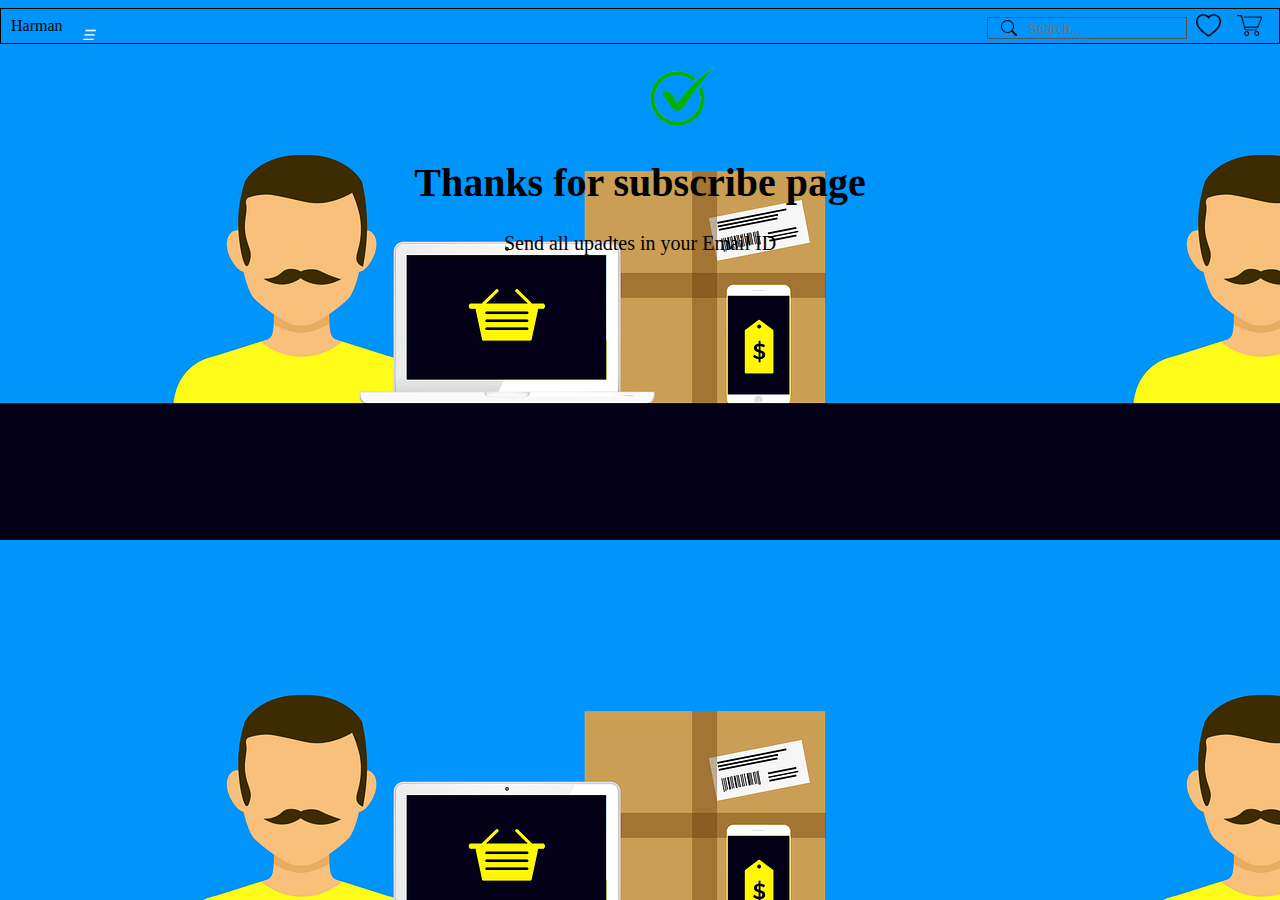
<file: harman(826)/thanku.html>
<!DOCTYPE html>
<html lang="en">

<head>
    <meta charset="UTF-8">
    <meta http-equiv="X-UA-Compatible" content="IE=edge">
    <meta name="viewport" content="width=device-width, initial-scale=1.0">
    <title>Document</title>
</head>
<style>
    body {
        background-image: url(thnku.png);

    }

    header {
        border: 1px solid black;
        padding: 8px;
        padding-bottom: -50px;
        margin-left: -8px;
        margin-right: -8px;
        margin-bottom: -50px;

    }

    header div {
        display: inline;
        padding: 2px;

    }

    .topnav {
        overflow: hidden;
        position: relative;
    }

    .topnav #myLinks {
        position: fixed;
        display: none;
    }

    #myLinks {
        background-color: black;
    }

    #myLinks a {
        border: 1px solid white;}

    .topnav a {
        color: white;
        padding: 10px 15px;
        text-decoration: none;
        font-size: 14px;
        display: block;
    }

    .topnav a.icon {
        color: white;
        display: block;
        display: inline-block;
        position: fixed;
    }

    .topnav a:hover {
        background-color: black;
        color: white;
    }

    .active {
        color: black;
    }

    .menu {
        display: inline;
        padding: 8px;
    }

    .find {
        float: right;
        display: inline;
        padding-top: 0px;
    }

    .nosubmit {
        border: none;
        padding: 0;
    }

    input.nosubmit {
        width: 200px;
        height: 22px;
        border: 1px solid #555;
        display: block;
        padding: 9px 4px 9px 40px;
        background: transparent url("data:image/svg+xml,%3Csvg xmlns='http://www.w3.org/2000/svg' width='16' height='16' class='bi bi-search' viewBox='0 0 16 16'%3E%3Cpath d='M11.742 10.344a6.5 6.5 0 1 0-1.397 1.398h-.001c.03.04.062.078.098.115l3.85 3.85a1 1 0 0 0 1.415-1.414l-3.85-3.85a1.007 1.007 0 0 0-.115-.1zM12 6.5a5.5 5.5 0 1 1-11 0 5.5 5.5 0 0 1 11 0z'%3E%3C/path%3E%3C/svg%3E") no-repeat 13px center;
    }

    .item {
        float: right;
        display: inline;
        padding-top: 0px;
    }

    .item img {
        width: 25px;
        padding: 5px;
        margin-top: -9px;
    }

    .add {
        float: right;
        display: inline;
        padding-top: 0px;
    }

    .add img {
        width: 25px;
        padding: 7px;
        margin-top: -9px;
    }

    .ph {
        width: 70px;
        margin-top: 70px;
        margin-left: 640px;
    }

    h1 {
        text-align: center;
        font-size: 40px;
    }

    p {
        text-align: center;
        font-size: 20px;
    }
</style>

<body>
    <header>
        <div>
            Harman
        </div>
        <div class="add">
            <img src="shopping-cart-20392.png" alt="">
        </div>
        <div class="item">
            <img src="130195.png" alt="error">
        </div>
        <div class="find">
            <input class="nosubmit" type="search" placeholder="Search...">

        </div>
        <div class="topnav">

            <div id="myLinks">
                <a href="#news">Product</a>
                <a href="contact.html">Contact</a>
                <a href="#about">About</a>
            </div>
            <a href="javascript:void(0);" class="icon" onclick="myFunction()">
                <i class="icon">&#9776;</i>
            </a>
        </div>
    </header>

    <img class="ph" src="check.png" alt="">
    <h1>Thanks for subscribe page</h1>
    <p>Send all upadtes in your Email ID</p>
</body>

</html>
</file>
<file: harman(826)/style.css>
body{
    background-image: url(pexels-ylanite-koppens-934070.jpg);
    background-position: 50%;
    background-size: cover;
    margin-top: 0px;
    font-family:'Segoe UI', Tahoma, Geneva, Verdana, sans-serif;
    background-repeat: no-repeat;
    height: 50px;
}
header {
    border: 1px solid black;
    padding: 8px;
    padding-bottom: -50px;
    margin-left: -8px;
    margin-right: -8px;
    margin-bottom: -50px;
    
}

header div {
    display: inline;
    padding: 2px;
}

.topnav {
    overflow: hidden;
    position: relative;
  }
  
  .topnav #myLinks {
    position:fixed;
    display: none;
  }
  #myLinks{
      background-color: black;
      
     
  }
  #myLinks a{
    border: 1px solid white;
  }
  
  .topnav a {
    color: white;
    padding: 10px 15px;
    text-decoration: none;
    font-size: 14px;
    display: block;
  }
  
  .topnav a.icon {
    color: white;
    display: block;
    display: inline-block;
    position: fixed;
  }

  .topnav a:hover {
    background-color:black;
    color: white;
  }
  
  .active {
    color: black;
  }

.menu {
    display: inline;
    padding: 8px;

}

.find {
    float: right;
    display: inline;
    padding-top: 0px;
}

.nosubmit {
    border: none;
    padding: 0;
}

input.nosubmit {
    width: 200px;
    height: 22px;
    border: 1px solid #555;
    display: block;
    padding: 9px 4px 9px 40px;
    background: transparent url("data:image/svg+xml,%3Csvg xmlns='http://www.w3.org/2000/svg' width='16' height='16' class='bi bi-search' viewBox='0 0 16 16'%3E%3Cpath d='M11.742 10.344a6.5 6.5 0 1 0-1.397 1.398h-.001c.03.04.062.078.098.115l3.85 3.85a1 1 0 0 0 1.415-1.414l-3.85-3.85a1.007 1.007 0 0 0-.115-.1zM12 6.5a5.5 5.5 0 1 1-11 0 5.5 5.5 0 0 1 11 0z'%3E%3C/path%3E%3C/svg%3E") no-repeat 13px center;
}

.item {
    float: right;
    display: inline;
    padding-top: 0px;
}
.item img{
    width: 25px;
    padding: 5px;
    margin-top: -9px;
}
.add {
    float: right;
    display: inline;
    padding-top: 0px;
}
.add img{
    width: 25px;
    padding: 7px;
    margin-top: -9px;
}
#second{
    margin: 180px;
    font-size: 25px;
   
}
.view{
    background-color: blue;
    width: 200px;
    height: 45px;
    
}
.view a{
    color: white;
    text-decoration: none;
}
.catg{
    position: relative;
    margin-top: -10px;
    margin-left: 90px;
    width: 100%;
   
}

.cloth img,.cloth{ 
    display: inline-block;
    margin-left: 100px;
    /* margin-top: -1500px; */
    width: 150px;
    height: 120px;
     opacity: 0.5;
     cursor: pointer;
}
.cloth:hover{
    opacity: 1;

}
.shoes img, .shoes{
    display: inline-block;
    margin-left: 150px;
    width: 150px;
    height: 120px;
     opacity: 0.5;
     cursor: pointer;
}
.shoes:hover{
    opacity: 1;

}
.accessories img,.accessories{
    display: inline-block;
    margin-left: 150px;
    width: 150px;
    height: 120px;
     opacity: 0.5;
     cursor: pointer;
}
.accessories:hover{
    opacity: 1;

}
.name{
position: absolute;
top: 35%;
left: 20.5%;
font-size: 20px;
transform: translate(-50%, -50%);
}
.name1{
position: absolute;
top: 35%;
left: 47%;
font-size: 20px;
transform: translate(-50%, -50%);
}
.name2{
position: absolute;
top: 35%;
left: 70%;
font-size: 20px;
transform: translate(-50%, -50%);
}
.sell{
    padding-left: 280px;
}
.product{
    border: 1px solid rgb(231, 230, 230);
    display: inline-block;
    text-align: center;
    height: 300px;
}
.product1{
    display: inline-block;
    border: 1px solid rgb(231, 230, 230);
    height: 300px;
    text-align: center;
    padding-left: 20px;
}
.product2{
    display: inline-block;
    border: 1px solid rgb(231, 230, 230);
    height: 300px;
    text-align: center;
}
#four{
    display: grid;
    grid: 150px / auto auto ;
gap: 100px;
text-align: center;
    margin-left: 320px;
    padding: 50px;
    padding-right: 300px;
    

}
#four img{
    width: 120px;
    padding-left: 30px;
}
#last{
    background-color: black;
    color: white;
    padding-top: 30px;
}
#last h2{
    margin-left: 170px;
    
}
.write {
    width: 35%;
    font-size: 18px;
    padding-left: 90px;
    margin-top: -30px;
    line-height: 1.5rem;
}
.fromm{
    margin-left: 100px;
}

#for {
    padding-left: 4em;
    border-color: white;
}

#for input {
    height: 40px;
    width: 30%;
    padding: 4px;
    padding-left: 30px;
    padding-top: 10px;
    padding-bottom: 6px;
    border-color: white;
    border: 2px solid white;
    font-size: 18px;
    padding-bottom:6px;
}

.submit {
    background-color:red;
    border: 2px solid red;
    height: 63px;
    width: 150px;
    color: white;
    font-size: 20px;
    cursor: pointer;
}
#text-error {
    display: block;
    color: white;
 }
 .show{
 
    display: block;
}

.soical {
    display: flex;
    padding-left: 180px;
}
.soical img{
    width: 40px;
margin-left: 20px;
height: 40px;
    cursor: pointer;
}
.copy{
    text-align: center;
}
</file>
